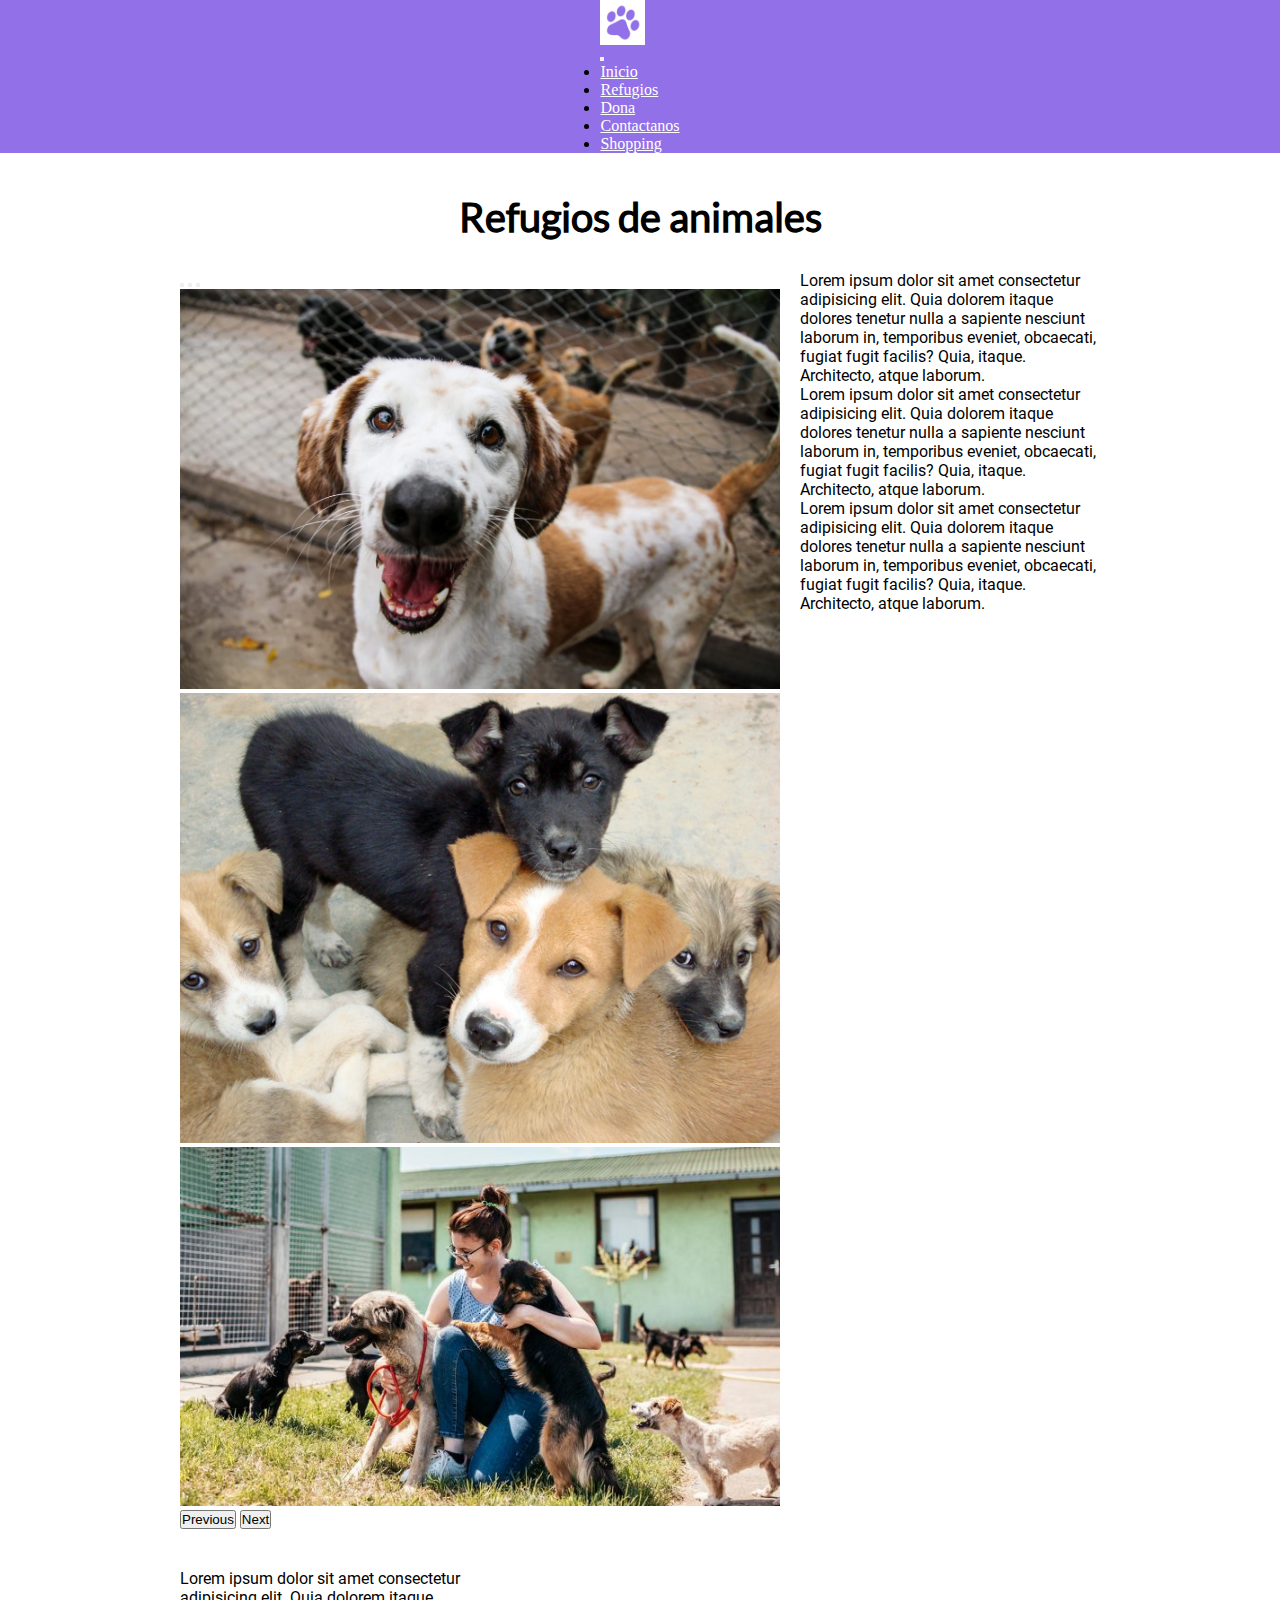
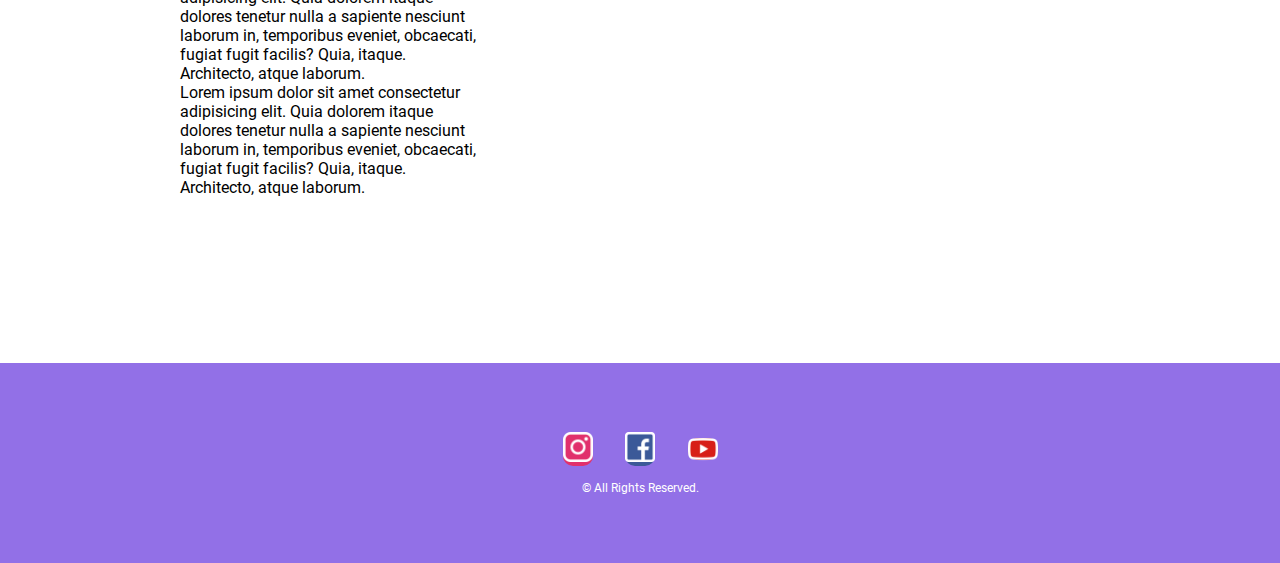
<file: index.html>
<!DOCTYPE html>
<html lang="es">
    <head>
        <meta charset="UTF-8">
        <meta http-equiv="X-UA-Compatible" content="IE=edge">
        <meta name="viewport" content="width=device-width, initial-scale=1.0">
        <meta name="description" content="Encontra el refugio de animales mas cercano y comunicate para adoptar, donar o dar transito" />
        <meta name="keywords" content="refugio, perro, gato, animales, mascotas, adoptar, transito, donar, apadrinar, castracion" />
        <meta name="author" content="Nancy Furyk">
        <link rel="shortcut icon" href="assets/img/favicon.png" type="image/x-icon">
        <!-- CSS only -->
        <link rel="stylesheet" href="css/maincss.css">
        <link href="https://cdn.jsdelivr.net/npm/bootstrap@5.1.3/dist/css/bootstrap.min.css" rel="stylesheet" integrity="sha384-1BmE4kWBq78iYhFldvKuhfTAU6auU8tT94WrHftjDbrCEXSU1oBoqyl2QvZ6jIW3" crossorigin="anonymous">
        
        <title>Refugio de animales</title>
    </head>

    <body>
        <header>
            <nav class="menuContainer navbar navbar-expand-lg navbar-light">
                <div class="container-fluid">
                    <div class="logo">
                        <img src="assets/img/pata.png" alt="Logo">
                    </div>
                    <button class="navbar-toggler" type="button" data-bs-toggle="collapse"
                        data-bs-target="#navbarNavDropdown" aria-controls="navbarNavDropdown" aria-expanded="false"
                        aria-label="Toggle navigation">
                        <span class="navbar-toggler-icon"></span>
                    </button>
                    <div class="collapse navbar-collapse" id="navbarNavDropdown">
                        <ul class="navbar-nav">
                            <li class="nav-item">
                                <a class="nav-link active" aria-current="page" href="index.html">Inicio</a>
                            </li>
                            <li class="nav-item">
                                <a class="nav-link" href="pages/location.html">Refugios</a>
                            </li>
                            <li class="nav-item">
                                <a class="nav-link" href="pages/donate.html">Dona</a>
                            </li>
                            <li class="nav-item">
                                <a class="nav-link" href="pages/contact.html">Contactanos</a>
                            </li>
                            <li class="nav-item">
                                <a class="nav-link" href="pages/shop.html">Shopping</a>
                            </li>
                        </ul>
                    </div>
                </div>
            </nav>
        </header>

        <section class="section-home row">
            <h1>Refugios de animales</h1>
            <div class="containerUno col-md-12 col-xs-6">
                <div class="conteiner-img">
                    <div id="carouselExampleCaptions" class="carousel slide" data-bs-ride="carousel">
                        <div class="carousel-indicators">
                          <button type="button" data-bs-target="#carouselExampleCaptions" data-bs-slide-to="0" class="active" aria-current="true" aria-label="Slide 1"></button>
                          <button type="button" data-bs-target="#carouselExampleCaptions" data-bs-slide-to="1" aria-label="Slide 2"></button>
                          <button type="button" data-bs-target="#carouselExampleCaptions" data-bs-slide-to="2" aria-label="Slide 3"></button>
                        </div>
                        <div class="carousel-inner">
                          <div class="carousel-item active">
                            <img src="assets/img/perro-1.jpg" alt="banner-home">
                          </div>
                          <div class="carousel-item">
                            <img src="assets/img/perro-2.jpg" alt="banner-home">
                          </div>
                          <div class="carousel-item">
                            <img src="assets/img/perro-3.jpg" alt="banner-home">
                          </div>
                        </div>
                        <button class="carousel-control-prev" type="button" data-bs-target="#carouselExampleCaptions" data-bs-slide="prev">
                          <span class="carousel-control-prev-icon" aria-hidden="true"></span>
                          <span class="visually-hidden">Previous</span>
                        </button>
                        <button class="carousel-control-next" type="button" data-bs-target="#carouselExampleCaptions" data-bs-slide="next">
                          <span class="carousel-control-next-icon" aria-hidden="true"></span>
                          <span class="visually-hidden">Next</span>
                        </button>
                      </div>
                </div>
                <div class="conteiner-text">
                    <p>Lorem ipsum dolor sit amet consectetur adipisicing elit. Quia dolorem itaque dolores 
                    tenetur nulla a sapiente nesciunt laborum in, temporibus eveniet, obcaecati, fugiat fugit 
                    facilis? Quia, itaque. Architecto, atque laborum.
                    </p>
                    <p>Lorem ipsum dolor sit amet consectetur adipisicing elit. Quia dolorem itaque dolores 
                    tenetur nulla a sapiente nesciunt laborum in, temporibus eveniet, obcaecati, fugiat fugit 
                    facilis? Quia, itaque. Architecto, atque laborum.
                    </p>
                    <p>Lorem ipsum dolor sit amet consectetur adipisicing elit. Quia dolorem itaque dolores 
                    tenetur nulla a sapiente nesciunt laborum in, temporibus eveniet, obcaecati, fugiat fugit 
                    facilis? Quia, itaque. Architecto, atque laborum.
                    </p>
                </div>
            </div>
            <div class="containerDos">
                <div class="conteiner-video 2">
                    <iframe width="600" height="350" src="https://www.youtube.com/embed/X9QxvAaf_kY" title="YouTube video player" frameborder="0" allow="accelerometer; autoplay; clipboard-write; encrypted-media; gyroscope; picture-in-picture" allowfullscreen></iframe>
                </div>
                <div class="conteiner-text">
                    <p>Lorem ipsum dolor sit amet consectetur adipisicing elit. Quia dolorem itaque dolores 
                    tenetur nulla a sapiente nesciunt laborum in, temporibus eveniet, obcaecati, fugiat fugit 
                    facilis? Quia, itaque. Architecto, atque laborum.
                    </p>
                    <p>Lorem ipsum dolor sit amet consectetur adipisicing elit. Quia dolorem itaque dolores 
                    tenetur nulla a sapiente nesciunt laborum in, temporibus eveniet, obcaecati, fugiat fugit 
                    facilis? Quia, itaque. Architecto, atque laborum.
                    </p>
                </div>
            </div>
        </section>

        <footer>
            <div class="redes">
                <div id="instagram" class="icon-instagram">
                    <img src="assets/img/instagram.png" alt="instagram">
                </div>
               <div id="facebook"  class="icon-facebook">
                   <img src="assets/img/facebook.png" alt="facebook">
               </div>
               <div id="youtube"  class="icon-youtube">
                <img src="assets/img/youtube.png" alt="youtube">
               </div>
            </div>

            <div class="copy">
                <p>&copy; All Rights Reserved.</p>
            </div>
        </footer>
        
        <script src="https://cdn.jsdelivr.net/npm/bootstrap@5.1.3/dist/js/bootstrap.bundle.min.js" integrity="sha384-ka7Sk0Gln4gmtz2MlQnikT1wXgYsOg+OMhuP+IlRH9sENBO0LRn5q+8nbTov4+1p" crossorigin="anonymous"></script>
    </body>
</html>
</file>
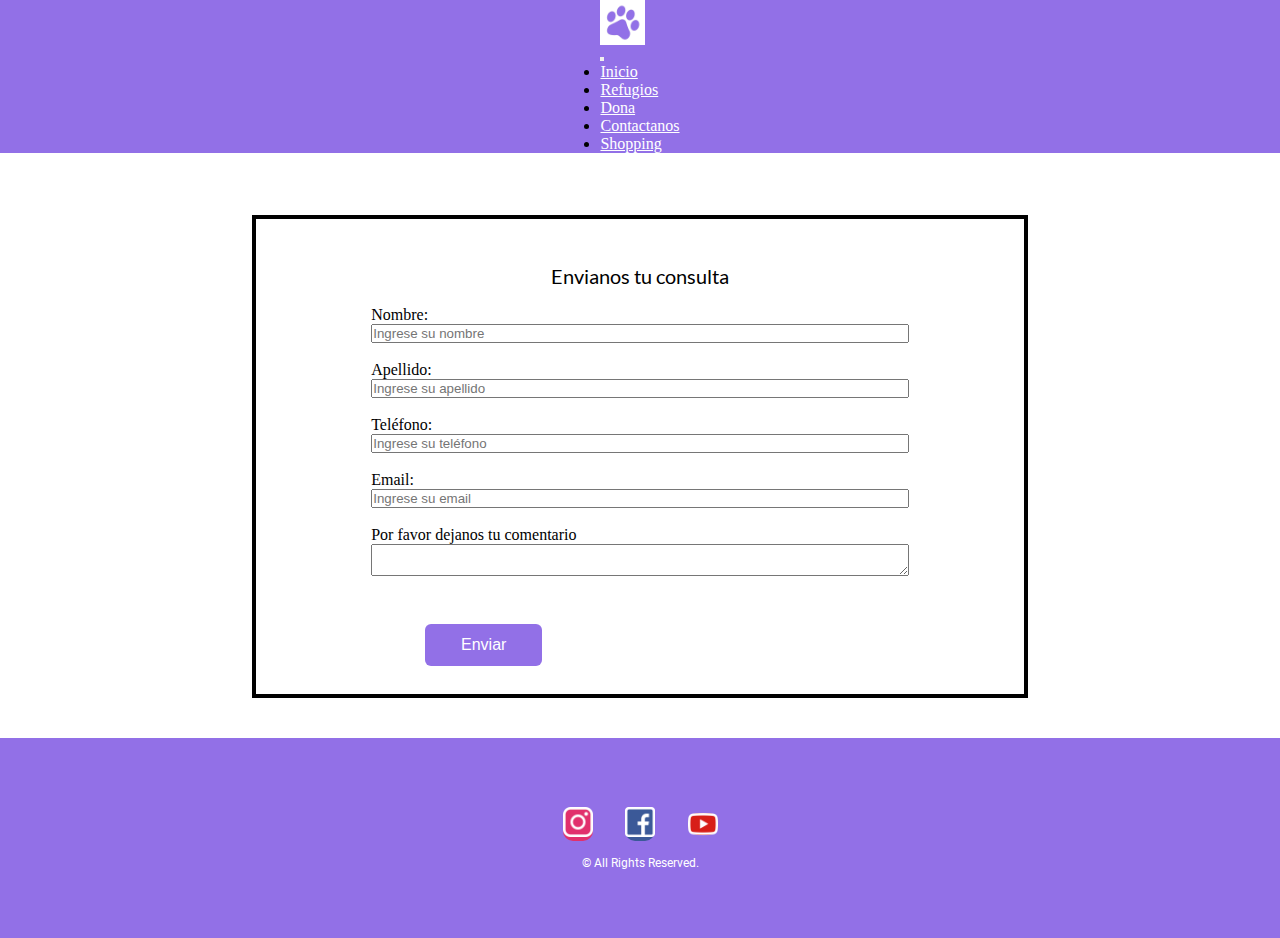
<file: pages/contact.html>
<!DOCTYPE html>
<html lang="es">

<head>
    <meta charset="UTF-8">
    <meta http-equiv="X-UA-Compatible" content="IE=edge">
    <meta name="viewport" content="width=device-width, initial-scale=1.0">
    <meta name="description" content="Encontra el refugio de animales mas cercano y comunicate para adoptar, donar o dar transito" />
    <meta name="keywords" content="refugio, perro, gato, animales, mascotas, adoptar, transito, donar, apadrinar, castracion" />
    <meta name="author" content="Nancy Furyk">
    <link rel="shortcut icon" href="../assets/img/favicon.png" type="image/x-icon">
    <link href="https://cdn.jsdelivr.net/npm/bootstrap@5.1.3/dist/css/bootstrap.min.css"  rel="stylesheet"integrity="sha384-1BmE4kWBq78iYhFldvKuhfTAU6auU8tT94WrHftjDbrCEXSU1oBoqyl2QvZ6jIW3" crossorigin="anonymous">
    <link rel="stylesheet" href="../css/maincss.css">
    <title>Refugio de animales</title>
</head>

<body>
    <header>
        <nav class="menuContainer navbar navbar-expand-lg navbar-light">
            <div class="container-fluid">
                <div class="logo">
                    <img src="../assets/img/pata.png" alt="Logo">
                </div>
                <button class="navbar-toggler" type="button" data-bs-toggle="collapse"
                    data-bs-target="#navbarNavDropdown" aria-controls="navbarNavDropdown" aria-expanded="false"
                    aria-label="Toggle navigation">
                    <span class="navbar-toggler-icon"></span>
                </button>
                <div class="collapse navbar-collapse" id="navbarNavDropdown">
                    <ul class="navbar-nav">
                        <li class="nav-item">
                            <a class="nav-link active" aria-current="page" href="../index.html">Inicio</a>
                        </li>
                        <li class="nav-item">
                            <a class="nav-link" href="location.html">Refugios</a>
                        </li>
                        <li class="nav-item">
                            <a class="nav-link" href="donate.html">Dona</a>
                        </li>
                        <li class="nav-item">
                            <a class="nav-link" href="contact.html">Contactanos</a>
                        </li>
                        <li class="nav-item">
                            <a class="nav-link" href="shop.html">Shopping</a>
                        </li>
                    </ul>
                </div>
            </div>
        </nav>
    </header>
    <form>
        <div>
            <p>Envianos tu consulta</p>
        </div>

        </br>

        <div class="conteiner-campos">
            <label for="nombre">Nombre: </label>
            <input type="text" name="nombre" id="nombre" placeholder="Ingrese su nombre" required>
        </div>

        </br>

        <div class="conteiner-campos">
            <label for="apellido">Apellido: </label>
            <input type="text" name="apellido" id="apellido" placeholder="Ingrese su apellido" required>
        </div>

        </br>

        <div class="conteiner-campos">
            <label for="telefono">Teléfono: </label>
            <input type="number" name="telefono" id="telefono" placeholder="Ingrese su teléfono">
        </div>

        </br>

        <div class="conteiner-campos">
            <label for="email">Email: </label>
            <input type="email" name="email" id="email" placeholder="Ingrese su email" required>
        </div>

        </br>

        <div class="conteiner-campos">
            <label for="comentario">Por favor dejanos tu comentario </label>
            <textarea name="comentario" id="comentario"></textarea>
        </div>

        </br>

        <input class="enviar" type="submit" value="Enviar">
    </form>

    <footer>
        <div class="redes">
            <div id="instagram" class="icon-instagram">
                <img src="../assets/img/instagram.png" alt="instagram">
            </div>
            <div id="facebook" class="icon-facebook">
                <img src="../assets/img/facebook.png" alt="facebook">
            </div>
            <div id="youtube" class="icon-youtube">
                <img src="../assets/img/youtube.png" alt="youtube">
            </div>
        </div>

        <div class="copy">
            <p>&copy; All Rights Reserved.</p>
        </div>
    </footer>
    <script src="https://cdn.jsdelivr.net/npm/bootstrap@5.1.3/dist/js/bootstrap.bundle.min.js"
        integrity="sha384-ka7Sk0Gln4gmtz2MlQnikT1wXgYsOg+OMhuP+IlRH9sENBO0LRn5q+8nbTov4+1p"
        crossorigin="anonymous"></script>
</body>

</html>
</file>
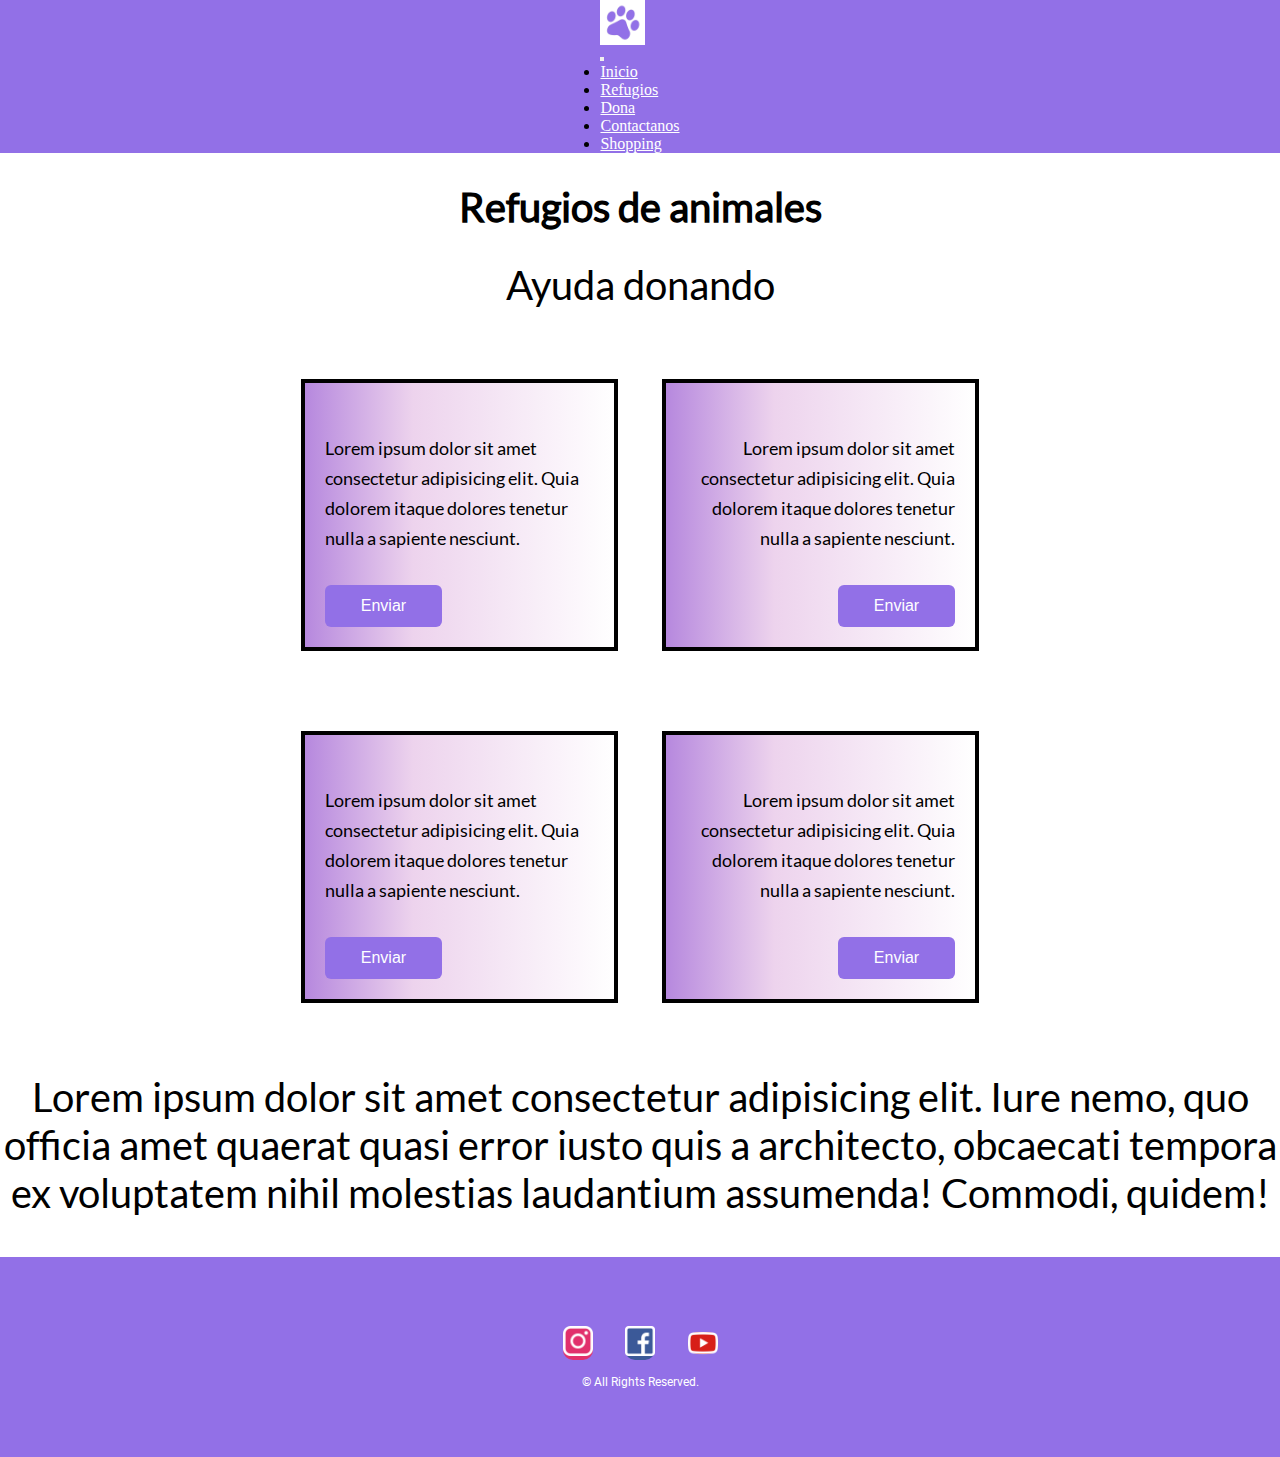
<file: pages/donate.html>
<!DOCTYPE html>
<html lang="es">

<head>
    <meta charset="UTF-8">
    <meta http-equiv="X-UA-Compatible" content="IE=edge">
    <meta name="viewport" content="width=device-width, initial-scale=1.0">
    <meta name="description" content="Encontra el refugio de animales mas cercano y comunicate para adoptar, donar o dar transito" />
    <meta name="keywords" content="refugio, perro, gato, animales, mascotas, adoptar, transito, donar, apadrinar, castracion" />
    <meta name="author" content="Nancy Furyk">
    <link rel="shortcut icon" href="../assets/img/favicon.png" type="image/x-icon">
    <link href="https://cdn.jsdelivr.net/npm/bootstrap@5.1.3/dist/css/bootstrap.min.css"  rel="stylesheet"integrity="sha384-1BmE4kWBq78iYhFldvKuhfTAU6auU8tT94WrHftjDbrCEXSU1oBoqyl2QvZ6jIW3" crossorigin="anonymous">
    <link rel="stylesheet" href="../css/maincss.css">
    <title>Refugio de animales</title>
</head>

<body>
    <header>
        <nav class="menuContainer navbar navbar-expand-lg navbar-light">
            <div class="container-fluid">
                <div class="logo">
                    <img src="../assets/img/pata.png" alt="Logo">
                </div>
                <button class="navbar-toggler" type="button" data-bs-toggle="collapse"
                    data-bs-target="#navbarNavDropdown" aria-controls="navbarNavDropdown" aria-expanded="false"
                    aria-label="Toggle navigation">
                    <span class="navbar-toggler-icon"></span>
                </button>
                <div class="collapse navbar-collapse" id="navbarNavDropdown">
                    <ul class="navbar-nav">
                        <li class="nav-item">
                            <a class="nav-link active" aria-current="page" href="../index.html">Inicio</a>
                        </li>
                        <li class="nav-item">
                            <a class="nav-link" href="location.html">Refugios</a>
                        </li>
                        <li class="nav-item">
                            <a class="nav-link" href="donate.html">Dona</a>
                        </li>
                        <li class="nav-item">
                            <a class="nav-link" href="contact.html">Contactanos</a>
                        </li>
                        <li class="nav-item">
                            <a class="nav-link" href="shop.html">Shopping</a>
                        </li>
                    </ul>
                </div>
            </div>
        </nav>
    </header>

    <section class="donar">
        <h1 class="title">Refugios de animales</h1>
        <div>
            <p class="title-section">Ayuda donando</p>
            <div class="container-cards">
                <div class="cards">
                    <p class="left">Lorem ipsum dolor sit amet consectetur adipisicing elit. Quia dolorem itaque dolores
                        tenetur nulla a sapiente nesciunt.
                    </p>
                    <div class="botton-left">
                        <button class="left">Enviar</button>
                    </div>

                </div>
                <div class="cards">
                    <p class="right">Lorem ipsum dolor sit amet consectetur adipisicing elit. Quia dolorem itaque
                        dolores
                        tenetur nulla a sapiente nesciunt.
                    </p>
                    <div class="botton-right">
                        <button class="right">Enviar</button>
                    </div>
                </div>
                <div class="cards">
                    <p class="left">Lorem ipsum dolor sit amet consectetur adipisicing elit. Quia dolorem itaque dolores
                        tenetur nulla a sapiente nesciunt.
                    </p>
                    <div class="botton-left">
                        <button class="left">Enviar</button>
                    </div>
                </div>
                <div class="cards">
                    <p class="right">Lorem ipsum dolor sit amet consectetur adipisicing elit. Quia dolorem itaque
                        dolores
                        tenetur nulla a sapiente nesciunt.
                    </p>
                    <div class="botton-right">
                        <button class="right">Enviar</button>
                    </div>
                </div>
            </div>
            <div class="text">
                <p>Lorem ipsum dolor sit amet consectetur adipisicing elit. Iure nemo, quo officia amet quaerat
                    quasi error iusto quis a architecto, obcaecati tempora ex voluptatem nihil molestias laudantium
                    assumenda! Commodi, quidem!
                </p>
            </div>
        </div>
    </section>

    <footer>
        <div class="redes">
            <div id="instagram" class="icon-instagram">
                <img src="../assets/img/instagram.png" alt="instagram">
            </div>
            <div id="facebook" class="icon-facebook">
                <img src="../assets/img/facebook.png" alt="facebook">
            </div>
            <div id="youtube" class="icon-youtube">
                <img src="../assets/img/youtube.png" alt="youtube">
            </div>
        </div>

        <div class="copy">
            <p>&copy; All Rights Reserved.</p>
        </div>
    </footer>
    <script src="https://cdn.jsdelivr.net/npm/bootstrap@5.1.3/dist/js/bootstrap.bundle.min.js"
        integrity="sha384-ka7Sk0Gln4gmtz2MlQnikT1wXgYsOg+OMhuP+IlRH9sENBO0LRn5q+8nbTov4+1p"
        crossorigin="anonymous"></script>
</body>

</html>
</file>
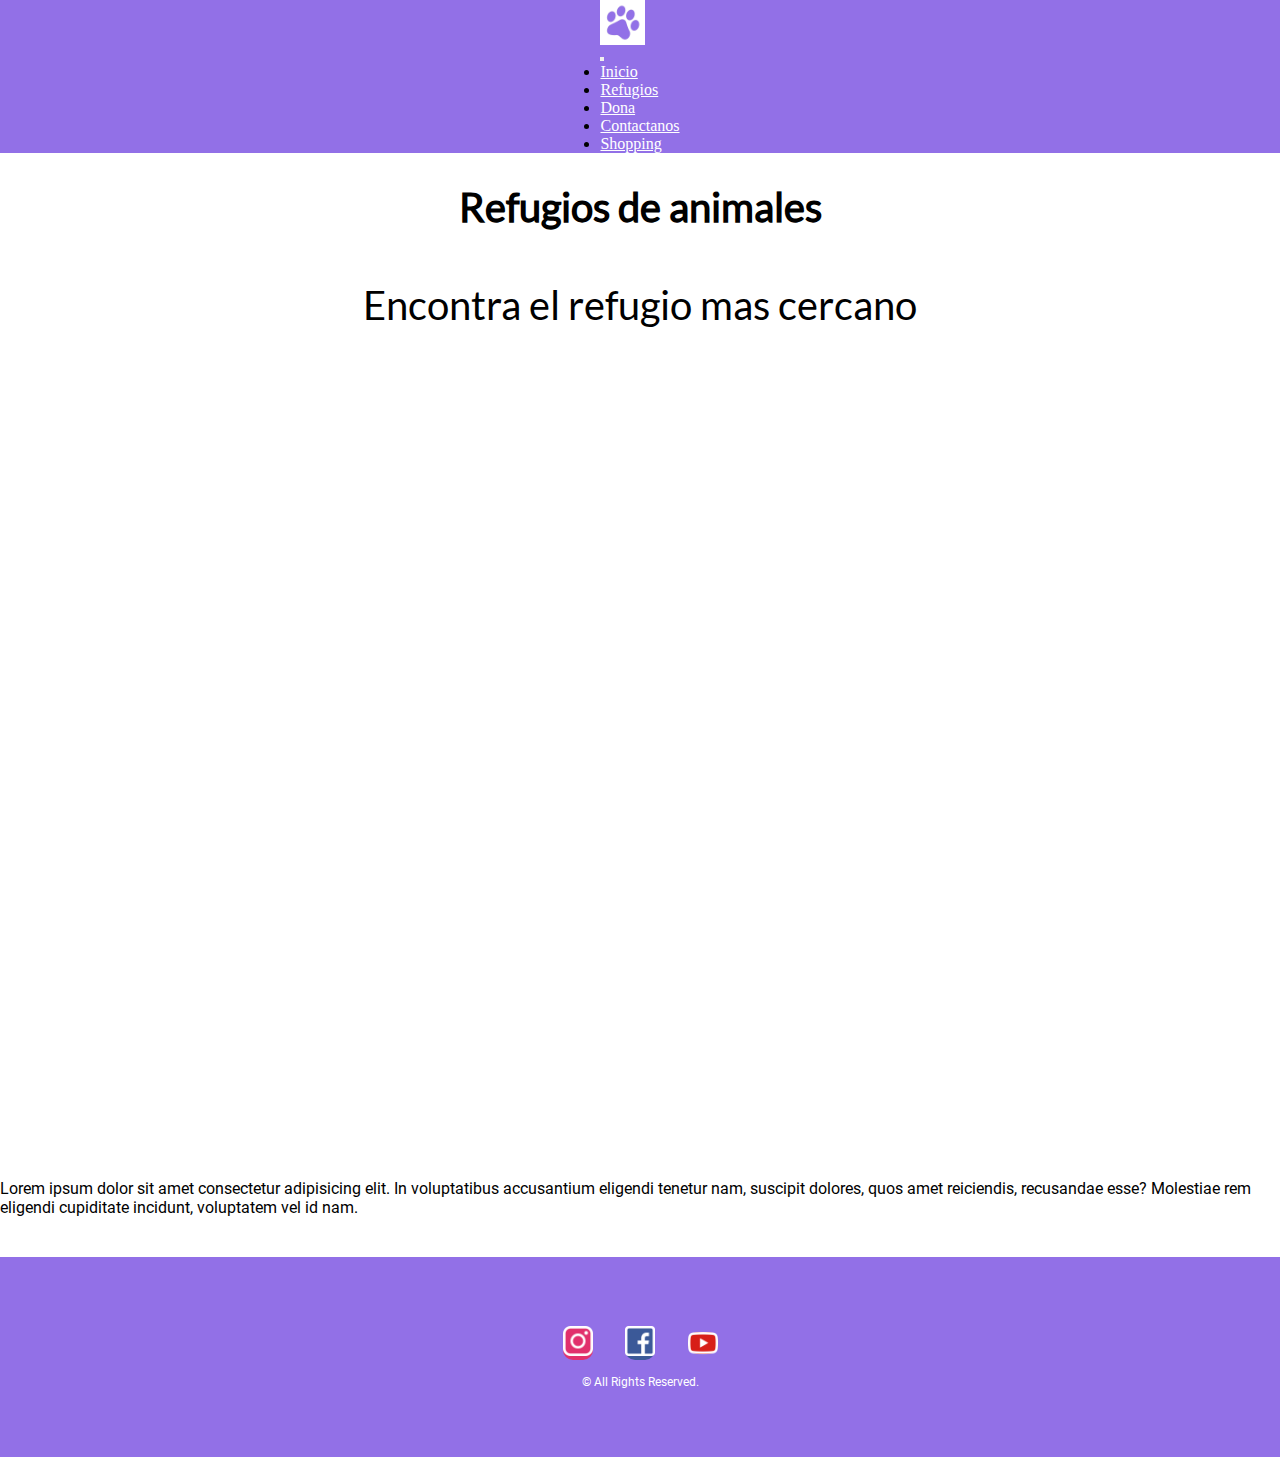
<file: pages/location.html>
<!DOCTYPE html>
<html lang="es">
    <head>
        <meta charset="UTF-8">
        <meta http-equiv="X-UA-Compatible" content="IE=edge">
        <meta name="viewport" content="width=device-width, initial-scale=1.0">
        <meta name="description" content="Encontra el refugio de animales mas cercano y comunicate para adoptar, donar o dar transito" />
        <meta name="keywords" content="refugio, perro, gato, animales, mascotas, adoptar, transito, donar, apadrinar, castracion" />
        <meta name="author" content="Nancy Furyk">
        <link rel="shortcut icon" href="../assets/img/favicon.png" type="image/x-icon">
        <link href="https://cdn.jsdelivr.net/npm/bootstrap@5.1.3/dist/css/bootstrap.min.css"  rel="stylesheet"integrity="sha384-1BmE4kWBq78iYhFldvKuhfTAU6auU8tT94WrHftjDbrCEXSU1oBoqyl2QvZ6jIW3" crossorigin="anonymous">
        <link rel="stylesheet" href="../css/maincss.css">
        <title>Refugio de animales</title>
    </head>

    <body>
        <header>
            <nav class="menuContainer navbar navbar-expand-lg navbar-light">
                <div class="container-fluid">
                    <div class="logo">
                        <img src="../assets/img/pata.png" alt="Logo">
                    </div>
                    <button class="navbar-toggler" type="button" data-bs-toggle="collapse"
                        data-bs-target="#navbarNavDropdown" aria-controls="navbarNavDropdown" aria-expanded="false"
                        aria-label="Toggle navigation">
                        <span class="navbar-toggler-icon"></span>
                    </button>
                    <div class="collapse navbar-collapse" id="navbarNavDropdown">
                        <ul class="navbar-nav">
                            <li class="nav-item">
                                <a class="nav-link active" aria-current="page" href="../index.html">Inicio</a>
                            </li>
                            <li class="nav-item">
                                <a class="nav-link" href="location.html">Refugios</a>
                            </li>
                            <li class="nav-item">
                                <a class="nav-link" href="donate.html">Dona</a>
                            </li>
                            <li class="nav-item">
                                <a class="nav-link" href="contact.html">Contactanos</a>
                            </li>
                            <li class="nav-item">
                                <a class="nav-link" href="shop.html">Shopping</a>
                            </li>
                        </ul>
                    </div>
                </div>
            </nav>
        </header>

        <section class="ubicacion">
            <h1>Refugios de animales</h1>
            <p class="title-section">Encontra el refugio mas cercano</p>
            <iframe src="https://www.google.com/maps/embed?pb=!1m18!1m12!1m3!1d105073.26483331798!2d-58.50333794279037!3d-34.61580373640571!2m3!1f0!2f0!3f0!3m2!1i1024!2i768!4f13.1!3m3!1m2!1s0x95bcca3b4ef90cbd%3A0xa0b3812e88e88e87!2sBuenos%20Aires%2C%20CABA!5e0!3m2!1ses!2sar!4v1636314639090!5m2!1ses!2sar" height="800" style="border:0;" allowfullscreen="" loading="lazy"></iframe>
            <p>
                Lorem ipsum dolor sit amet consectetur adipisicing elit. In voluptatibus accusantium eligendi tenetur nam, suscipit dolores, quos amet reiciendis, recusandae esse? Molestiae rem eligendi cupiditate incidunt, voluptatem vel id nam.
            </p>
        </section>

        <footer>
            <div class="redes">
                <div id="instagram" class="icon-instagram">
                    <img src="../assets/img/instagram.png" alt="instagram">
                   </div>
               <div id="facebook" class="icon-facebook">
                   <img src="../assets/img/facebook.png" alt="facebook">
               </div>
               <div id="youtube" class="icon-youtube">
                <img src="../assets/img/youtube.png" alt="youtube">
               </div>
            </div>

            <div class="copy">
                <p>&copy; All Rights Reserved.</p>
            </div>
        </footer>
        <script src="https://cdn.jsdelivr.net/npm/bootstrap@5.1.3/dist/js/bootstrap.bundle.min.js"
        integrity="sha384-ka7Sk0Gln4gmtz2MlQnikT1wXgYsOg+OMhuP+IlRH9sENBO0LRn5q+8nbTov4+1p"
        crossorigin="anonymous"></script>
    </body>
</html>
</file>
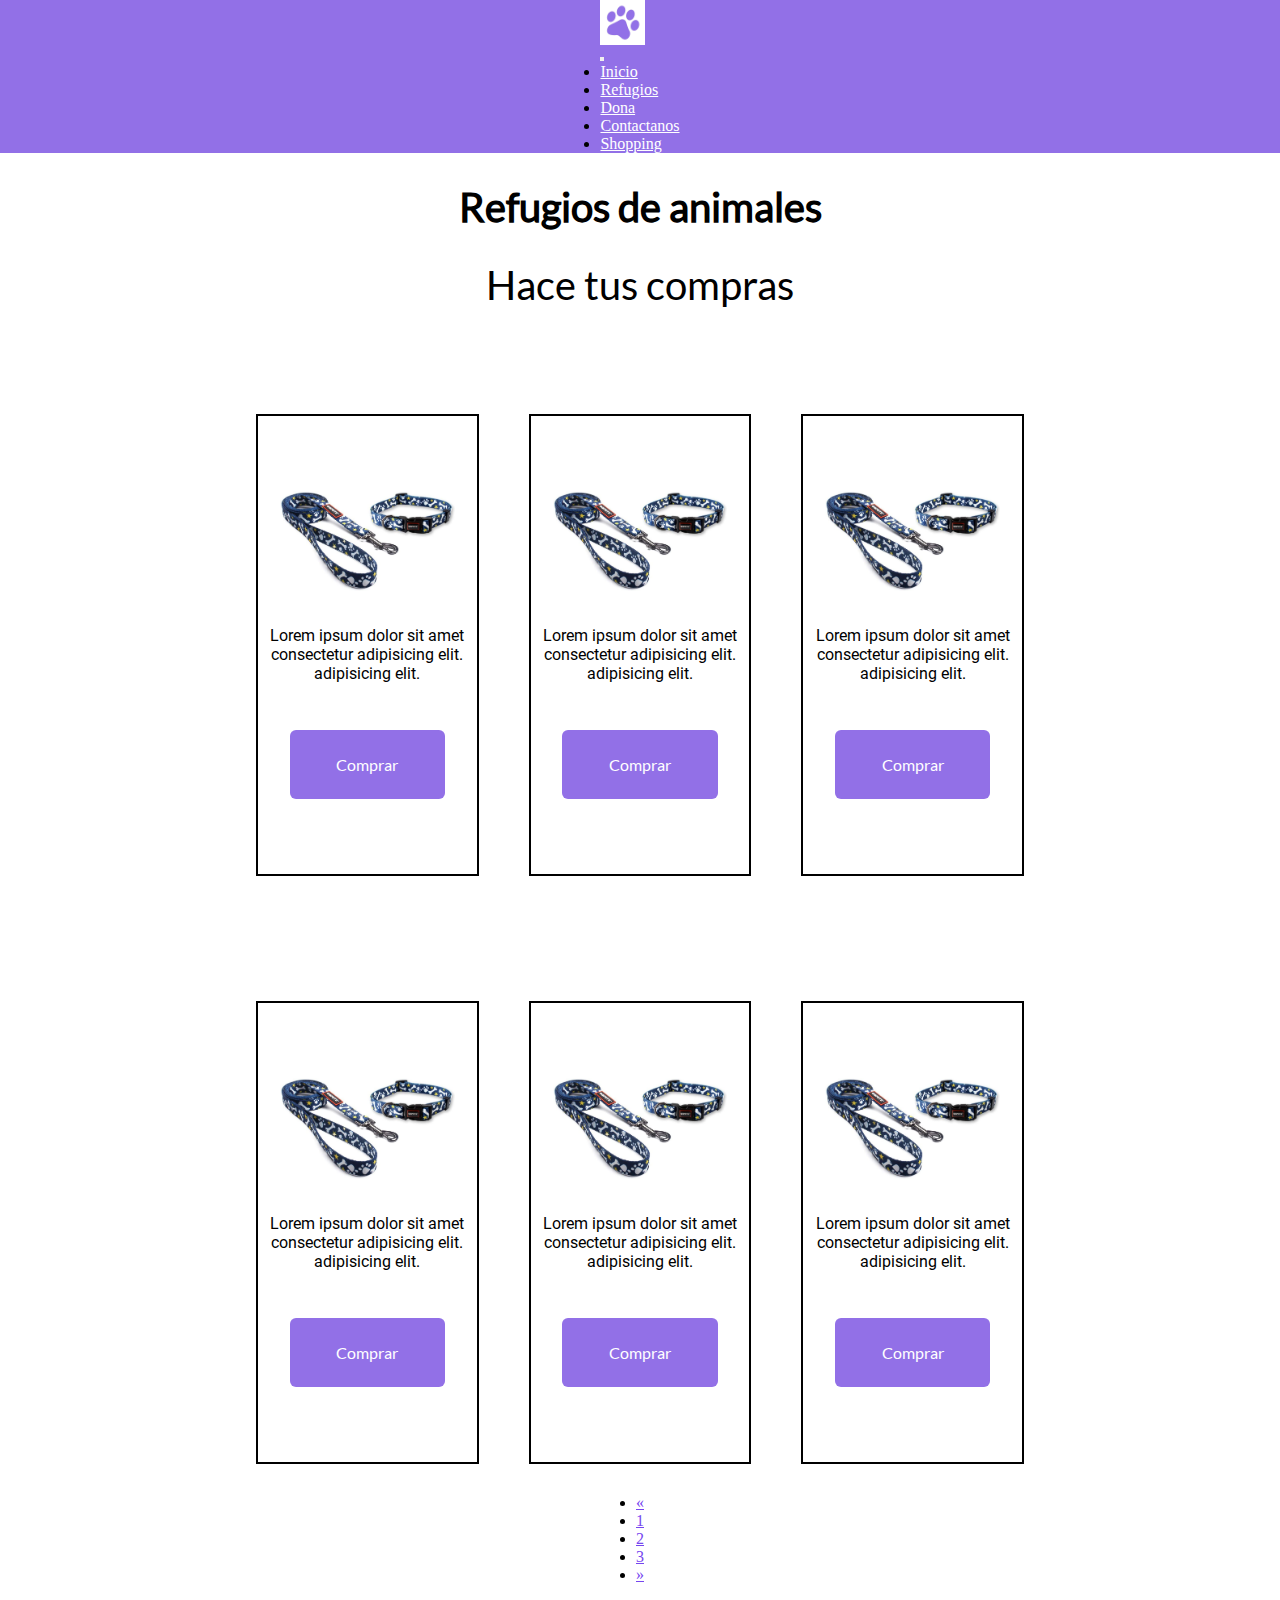
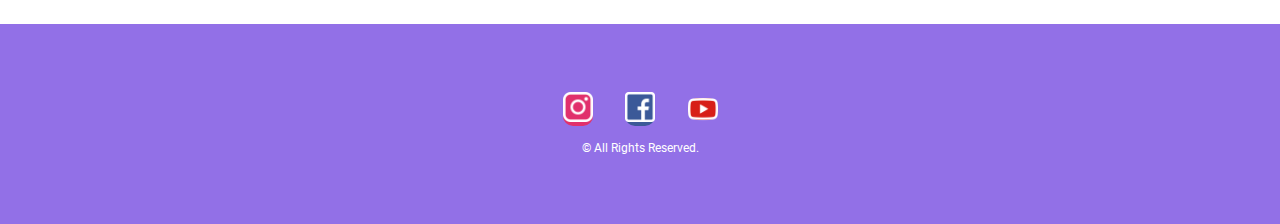
<file: pages/shop.html>
<!DOCTYPE html>
<html lang="es">
    <head>
        <meta charset="UTF-8">
        <meta http-equiv="X-UA-Compatible" content="IE=edge">
        <meta name="viewport" content="width=device-width, initial-scale=1.0">
        <meta name="description" content="Encontra el refugio de animales mas cercano y comunicate para adoptar, donar o dar transito" />
        <meta name="keywords" content="refugio, perro, gato, animales, mascotas, adoptar, transito, donar, apadrinar, castracion" />
        <meta name="author" content="Nancy Furyk">
        <link rel="shortcut icon" href="../assets/img/favicon.png" type="image/x-icon">
        <link href="https://cdn.jsdelivr.net/npm/bootstrap@5.1.3/dist/css/bootstrap.min.css"  rel="stylesheet"integrity="sha384-1BmE4kWBq78iYhFldvKuhfTAU6auU8tT94WrHftjDbrCEXSU1oBoqyl2QvZ6jIW3" crossorigin="anonymous">
        <link rel="stylesheet" href="../css/maincss.css">
        <title>Refugio de animales</title>
    </head>

    <body>
        <header>
            <nav class="menuContainer navbar navbar-expand-lg navbar-light">
                <div class="container-fluid">
                    <div class="logo">
                        <img src="../assets/img/pata.png" alt="Logo">
                    </div>
                    <button class="navbar-toggler" type="button" data-bs-toggle="collapse"
                        data-bs-target="#navbarNavDropdown" aria-controls="navbarNavDropdown" aria-expanded="false"
                        aria-label="Toggle navigation">
                        <span class="navbar-toggler-icon"></span>
                    </button>
                    <div class="collapse navbar-collapse" id="navbarNavDropdown">
                        <ul class="navbar-nav">
                            <li class="nav-item">
                                <a class="nav-link active" aria-current="page" href="../index.html">Inicio</a>
                            </li>
                            <li class="nav-item">
                                <a class="nav-link" href="location.html">Refugios</a>
                            </li>
                            <li class="nav-item">
                                <a class="nav-link" href="donate.html">Dona</a>
                            </li>
                            <li class="nav-item">
                                <a class="nav-link" href="contact.html">Contactanos</a>
                            </li>
                            <li class="nav-item">
                                <a class="nav-link" href="shop.html">Shopping</a>
                            </li>
                        </ul>
                    </div>
                </div>
            </nav>
        </header>

        <section class="shop">
            <h1 class="title">Refugios de animales</h1>
            <p class="title-section">Hace tus compras</p>
            <div class="conteiner-product">
                <div class="card-product">
                    <img src="../assets/img/correa.jpg" alt="img-producto"/>
                    <p>
                        Lorem ipsum dolor sit amet consectetur adipisicing elit. adipisicing elit.
                    </p>
                    <a href="#">Comprar</a>
                </div>
                <div class="card-product">
                    <img src="../assets/img/correa.jpg" alt="img-producto"/>
                    <p>
                        Lorem ipsum dolor sit amet consectetur adipisicing elit. adipisicing elit.
                    </p>
                    <a href="#">Comprar</a>
                </div>
                <div class="card-product">
                    <img src="../assets/img/correa.jpg" alt="img-producto"/>
                    <p>
                        Lorem ipsum dolor sit amet consectetur adipisicing elit. adipisicing elit.
                    </p>
                    <a href="#">Comprar</a>
                </div>
                <div class="card-product">
                    <img src="../assets/img/correa.jpg" alt="img-producto"/>
                    <p>
                        Lorem ipsum dolor sit amet consectetur adipisicing elit. adipisicing elit.
                    </p>
                    <a href="#">Comprar</a>
                </div>
                <div class="card-product">
                    <img src="../assets/img/correa.jpg" alt="img-producto"/>
                    <p>
                        Lorem ipsum dolor sit amet consectetur adipisicing elit. adipisicing elit.
                    </p>
                    <a href="#">Comprar</a>
                </div>
                <div class="card-product">
                    <img src="../assets/img/correa.jpg" alt="img-producto"/>
                    <p>
                        Lorem ipsum dolor sit amet consectetur adipisicing elit. adipisicing elit.
                
                    </p>
                    <a href="#">Comprar</a>
                </div>
            </div>
        </section>
        <nav aria-label="Page navigation" class="paginado">
            <ul class="pagination">
              <li class="page-item">
                <a class="page-link" href="#" aria-label="Previous">
                  <span aria-hidden="true">&laquo;</span>
                </a>
              </li>
              <li class="page-item"><a class="page-link" href="#">1</a></li>
              <li class="page-item"><a class="page-link" href="#">2</a></li>
              <li class="page-item"><a class="page-link" href="#">3</a></li>
              <li class="page-item">
                <a class="page-link" href="#" aria-label="Next">
                  <span aria-hidden="true">&raquo;</span>
                </a>
              </li>
            </ul>
          </nav>

        <footer>
            <div class="redes">
                <div id="instagram" class="icon-instagram">
                    <img src="../assets/img/instagram.png" alt="instagram">
                   </div>
               <div id="facebook" class="icon-facebook">
                   <img src="../assets/img/facebook.png" alt="facebook">
               </div>
               <div id="youtube" class="icon-youtube">
                <img src="../assets/img/youtube.png" alt="youtube">
               </div>
            </div>

            <div class="copy">
                <p>&copy; All Rights Reserved.</p>
            </div>
        </footer>
        <script src="https://cdn.jsdelivr.net/npm/bootstrap@5.1.3/dist/js/bootstrap.bundle.min.js"
                integrity="sha384-ka7Sk0Gln4gmtz2MlQnikT1wXgYsOg+OMhuP+IlRH9sENBO0LRn5q+8nbTov4+1p"
                crossorigin="anonymous"></script>
    </body>
</html>
</file>
<file: css/maincss.css>
@font-face {
  font-family: 'Lato';
  src: url("../assets/fonts/Lato-Regular.ttf"); }

@font-face {
  font-family: 'Roboto';
  src: url("../assets/fonts/Roboto-Regular.ttf"); }

/* Globals */
* {
  margin: 0;
  padding: 0; }

body {
  margin: 0 auto; }

p {
  font-family: 'Roboto'; }

header {
  display: flex;
  justify-content: center;
  background-color: #9270E7; }
  header .navbar {
    display: flex;
    justify-content: center;
    align-items: center;
    width: 100%; }
    header .navbar .logo {
      width: 45px;
      height: 45px; }
      header .navbar .logo img {
        width: 100%;
        height: auto; }
    header .navbar ul.navbar-nav {
      margin: 0 auto; }
    header .navbar .navbar-toggler {
      margin-top: 0; }
    header .navbar .nav-link {
      color: white !important; }
  header nav.navBar-mobile {
    display: none; }
  header ul.menuContainer {
    display: flex; }
    header ul.menuContainer li {
      list-style: none;
      padding-right: 10px;
      padding-left: 10px;
      border-right: 2px solid white;
      display: flex;
      align-items: center;
      height: 25px; }
      header ul.menuContainer li a {
        text-decoration: none;
        color: white;
        font-family: 'Roboto';
        font-size: 16px; }
        header ul.menuContainer li a:hover {
          text-decoration: underline; }

/*Home*/
.section-home {
  margin-top: 40px; }
  .section-home .containerUno {
    display: flex;
    justify-content: center; }
    .section-home .containerUno .conteiner-img {
      width: 600px;
      height: auto;
      margin-right: 20px; }
      .section-home .containerUno .conteiner-img img {
        width: 100%;
        height: auto; }
      .section-home .containerUno .conteiner-img button:hover {
        background-color: transparent; }
  .section-home .containerDos {
    display: flex;
    justify-content: center;
    flex-direction: row-reverse;
    margin-top: 40px; }
    .section-home .containerDos .conteiner-video {
      margin-left: 20px; }
  .section-home .conteiner-text {
    width: 300px;
    height: auto; }

section {
  /* Extend */ }
  section h1 {
    text-align: center;
    font-size: 40px;
    font-family: 'Lato';
    margin-bottom: 30px;
    margin-top: 30px;
    color: black; }
  section .title, section .title-section {
    text-align: center;
    font-size: 40px;
    font-family: 'Lato';
    margin-bottom: 30px;
    margin-top: 30px;
    color: black; }

/*ubicaciones*/
.ubicacion {
  display: flex;
  flex-direction: column;
  align-items: center; }
  .ubicacion iframe {
    width: 90%; }
  .ubicacion p {
    margin-top: 20px; }

/*Donate*/
.donar p {
  text-align: center;
  font-size: 40px;
  font-family: 'Lato';
  margin-top: 30px;
  color: black; }

.donar .container-cards {
  width: 60%;
  display: flex;
  flex-wrap: wrap;
  justify-content: space-evenly;
  margin: 0 auto; }
  .donar .container-cards .cards {
    width: 35%;
    display: flex;
    flex-direction: column;
    align-items: center;
    border: 4px solid black;
    background: linear-gradient(90deg, #b688de 0%, #edd3ed 35%, white 100%);
    padding: 20px;
    margin-bottom: 40px;
    margin-top: 40px;
    transition: 500ms; }
    .donar .container-cards .cards:hover {
      transform: scale(1.1); }
    .donar .container-cards .cards p.left {
      text-align: left;
      font-size: 18px;
      line-height: 30px; }
    .donar .container-cards .cards p.right {
      text-align: right;
      font-size: 18px;
      line-height: 30px; }
    .donar .container-cards .cards .botton-left {
      display: flex;
      justify-content: flex-start;
      width: 100%; }
    .donar .container-cards .cards .botton-right {
      display: flex;
      justify-content: flex-end;
      width: 100%; }
    .donar .container-cards .cards button {
      border: none;
      background-color: #9270E7;
      color: white;
      padding: 12px 36px;
      font-size: 16px;
      border-radius: 6px;
      margin-top: 32px; }
      .donar .container-cards .cards button:hover {
        cursor: pointer;
        background-color: #9270E7; }
    .donar .container-cards .cards .text {
      width: 60%;
      margin: 0 auto; }
      .donar .container-cards .cards .text p {
        font-size: 20px; }

/*contact*/
form {
  position: relative;
  width: 60%;
  border: 4px solid black;
  margin: 0 auto;
  display: flex;
  flex-direction: column;
  align-items: center;
  padding-top: 45px;
  padding-bottom: 100px;
  margin-top: 62px; }
  form div {
    display: flex;
    flex-direction: column;
    width: 70%; }
    form div p {
      font-family: 'Lato';
      font-size: 20px;
      margin: 0 auto; }
  form .conteiner-campo label {
    font-size: 18px;
    font-family: 'Lato';
    margin-bottom: 5px; }
  form .conteiner-campo input {
    border: 2px solid black;
    height: 36px;
    padding-left: 10px;
    font-size: 18px;
    font-family: 'Lato'; }
  form .conteiner-campo textarea {
    height: 100px;
    border: 2px solid black; }
  form input.enviar {
    border: none;
    background-color: #9270E7;
    color: white;
    padding: 12px 36px;
    font-size: 16px;
    border-radius: 6px;
    margin-top: 32px;
    position: absolute;
    left: 169px;
    bottom: 28px; }
    form input.enviar:hover {
      cursor: pointer;
      background-color: #7646F0; }

/*Shop*/
.shop .title, .shop section .title-section, section .shop .title-section {
  text-align: center;
  font-size: 40px;
  font-family: 'Lato';
  margin-bottom: 30 px;
  margin-top: 30px;
  color: black; }

.shop .conteiner-product {
  width: 60%;
  display: grid;
  grid-template-columns: auto auto auto;
  grid-gap: 50px;
  margin: 0 auto; }
  .shop .conteiner-product .card-product {
    margin-top: 75px;
    padding-top: 75px;
    padding-bottom: 75px;
    border: 2px solid black; }
    .shop .conteiner-product .card-product img {
      width: 80%;
      margin: 0 auto;
      display: flex; }
    .shop .conteiner-product .card-product p {
      text-align: center;
      margin-top: 35px;
      margin-bottom: 12px; }
    .shop .conteiner-product .card-product a {
      width: 38%;
      height: 45px;
      display: flex;
      justify-content: center;
      align-items: center;
      border: none;
      background-color: #9270E7;
      color: white;
      font-family: 'Lato';
      text-decoration: none;
      padding: 12px 36px;
      font-size: 16px;
      border-radius: 6px;
      margin: 0 auto;
      text-align: center;
      margin-top: 47px; }
      .shop .conteiner-product .card-product a:hover {
        background-color: #7646F0;
        cursor: pointer; }

.paginado {
  display: flex;
  justify-content: center;
  margin-top: 30px; }
  .paginado ul a {
    color: #7646F0; }

footer {
  height: 200px;
  background-color: #9270E7;
  display: flex;
  justify-content: center;
  flex-direction: column;
  margin-top: 40px; }
  footer .redes {
    display: flex;
    justify-content: space-evenly;
    align-items: center;
    width: 220px;
    margin: 0 auto; }
    footer .redes div {
      width: 30px;
      height: auto;
      border-radius: 10px; }
      footer .redes div img {
        width: 100%;
        height: auto; }
    footer .redes #youtube {
      height: 22px; }
    footer .redes .icon-facebook {
      background: #3B5998; }
    footer .redes .icon-youtube {
      background: #d71e18; }
    footer .redes .icon-instagram {
      background: #E1306C; }
  footer .copy {
    margin: 0 auto;
    color: white;
    font-size: 12px;
    margin-top: 15px; }

/* Extend */
.boton, .boton-primario {
  border: 1px solid #339dc5;
  background-color: #339dc5;
  padding: 10px 20px; }

.boton-primario {
  color: black; }

@media only screen and (min-device-width: 320px) and (max-device-width: 480px) {
  /*Header*/
  nav.navBar {
    display: none; }
  .navBar-mobile {
    display: flex;
    width: 100%;
    justify-content: center;
    align-items: center;
    padding-top: 4px; }
    .navBar-mobile .logo {
      padding-left: 30px; }
      .navBar-mobile .logo img {
        width: 30px; }
    .navBar-mobile .menu-hamburguesa img {
      width: 30px; }
  /*Section*/
  .section-home .containerUno {
    display: flex;
    justify-content: center;
    flex-direction: column; }
    .section-home .containerUno .conteiner-img {
      width: 95%;
      margin: 0 auto;
      margin-bottom: 20px; }
  .section-home .conteiner-text {
    width: 95%;
    margin: 0 auto;
    text-align: center; }
  .section-home .containerDos {
    flex-direction: column; }
    .section-home .containerDos .conteiner-video iframe {
      width: 95%;
      height: auto;
      margin-bottom: 40px; } }

@media only screen and (min-device-width: 480px) and (max-device-width: 768px) {
  .section-home {
    width: 98%;
    margin: 0 auto; }
    .section-home .conteiner-video iframe {
      width: 400px;
      height: 260px; } }

@media only screen and (min-device-width: 320px) and (max-device-width: 1024px) {
  .ubicacion p {
    margin-top: 20px;
    text-align: center;
    width: 90%; }
  .shop .conteiner-product {
    width: 90%; } }

@media only screen and (min-device-width: 320px) and (max-device-width: 768px) {
  /*Dona*/
  .donar .container-cards {
    width: 90%;
    flex-direction: column;
    justify-content: center;
    align-items: center; }
    .donar .container-cards .cards {
      width: 85%;
      flex-direction: column;
      justify-content: center;
      align-items: center;
      margin-bottom: 20px;
      margin-top: 20px; }
  .donar .text {
    width: 90%;
    margin: 0 auto; }
    .donar .text p {
      font-size: 16px; }
  /*Contacto*/
  form {
    width: 90%; }
    form .conteiner-campos {
      width: 90%; }
  .shop .conteiner-product {
    width: 90%;
    grid-template-columns: auto auto;
    grid-gap: 15px; }
    .shop .conteiner-product .card-product {
      padding-bottom: 40px;
      padding-top: 40px;
      margin-top: 35px; }
      .shop .conteiner-product .card-product a {
        padding: 12px 0px;
        width: 55%; } }
</file>
